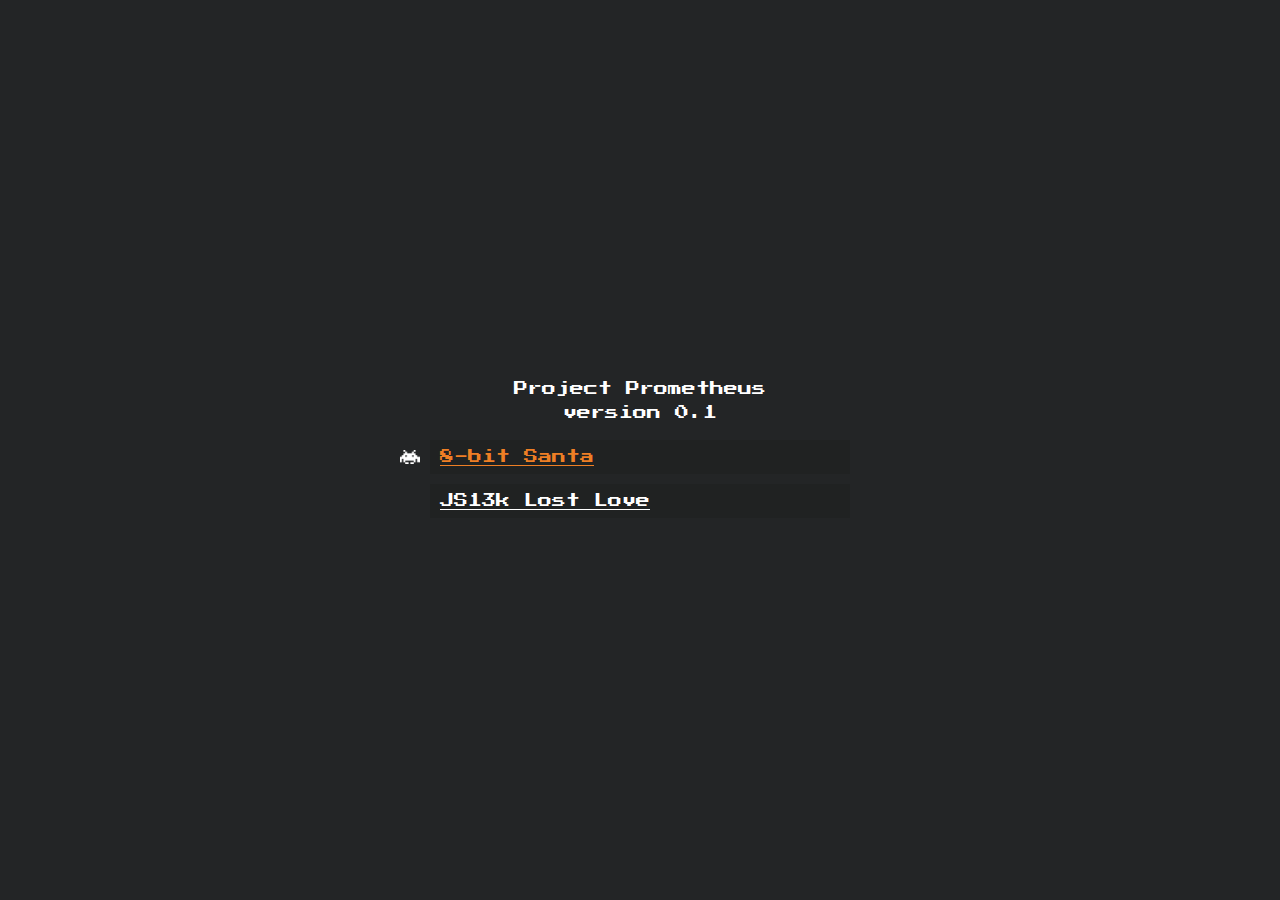
<file: index.html>
<!doctype html>
<html>

<head>
    <title>Project Prometheus</title>
    <link rel="stylesheet" href="styles/reset.css" />
    <link href="https://fonts.googleapis.com/css?family=Press+Start+2P" rel="stylesheet">
    <link rel="stylesheet" href="styles/main.css" />
</head>

<body>



    <div id="app" class="app">
        <div class="game-menu">
            <section class="center">
                <h1>Project Prometheus</h1>
                <h2>version 0.1</h2>
                <game-menu></game-menu>
            </section>
        </div>

        <game-screen></game-screen>

    </div>



    <script type="text/javascript" src="scripts/vendor/vue.min.js"></script>
    <script type="text/javascript" src="scripts/vendor/vuex.min.js"></script>
    <script type="text/javascript" src="scripts/main.js"></script>
</body>

</html>
</file>
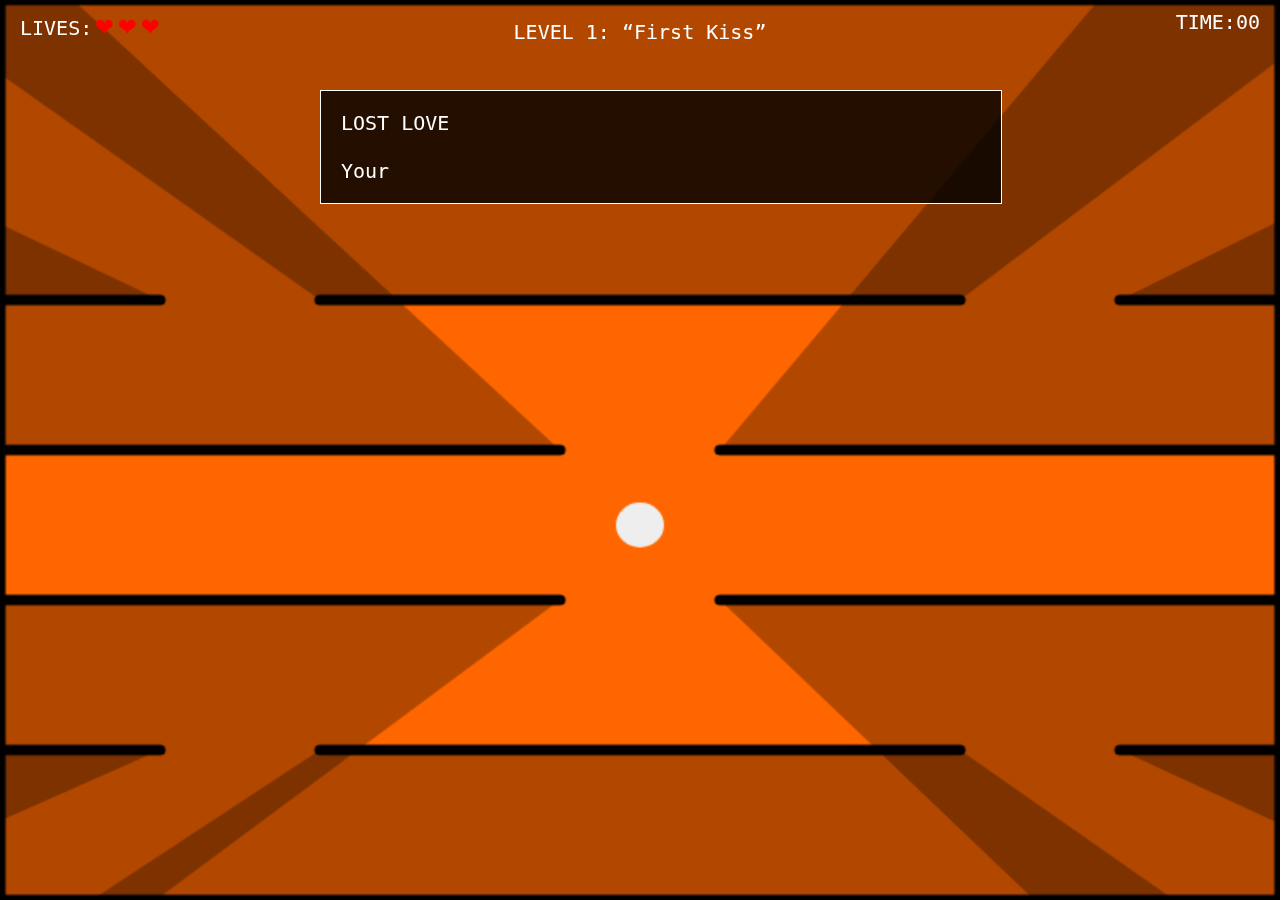
<file: games/js13k-lost-love/index.html>
<!doctype html>
<html>
<head>
	<style type="text/css">
		html, body, div, p{
			margin: 0;
			padding: 0;
			border: 0;
		}
		#w{
			width:100%;
			height:100%;
		}
		p{
			position: absolute;
			font-family:monospace;
			font-size: 20px;
			color: #fff;
			width: 50%;
			z-index:1;
			padding: 10px 20px;
		}
		p em{
			color: #f00;
			display: inline-block;
		}
		#t{
			text-align: right;
			right: 0
		}
		#m{
			width:50%;
			top:10%;
			left:25%;
			border: 1px solid #fff;
			padding: 20px;
			background: rgba(0,0,0,.8);
			cursor: pointer;
		}
		#n{
			width:100%;
			text-align: center;
			padding: 20px 0;
		}
		#l::after{
			color: red;
			letter-spacing: 5px;
			margin-left: 3px;
			font-size: 1.5em;
			line-height: 1em;
		}
		#l.l3::after{
			content: '\2764\2764\2764';
		}
		#l.l2::after{
			content: "\2764\2764";
		}
		#l.l1::after{
			content: "\2764";
		}
		canvas{
			position: absolute;
			width:100%;
			max-height: 100%;
			background: #FF6600;
		}
	</style>
</head>
<body>
	<div id=w>
		<p id=t>TIME:00</p>
		<p id=l class=l3>LIVES:</p>
		<p id=m></p>
		<p id=n></p>
	</div>
<script src="main.min.js"></script>
</body></html>
</file>
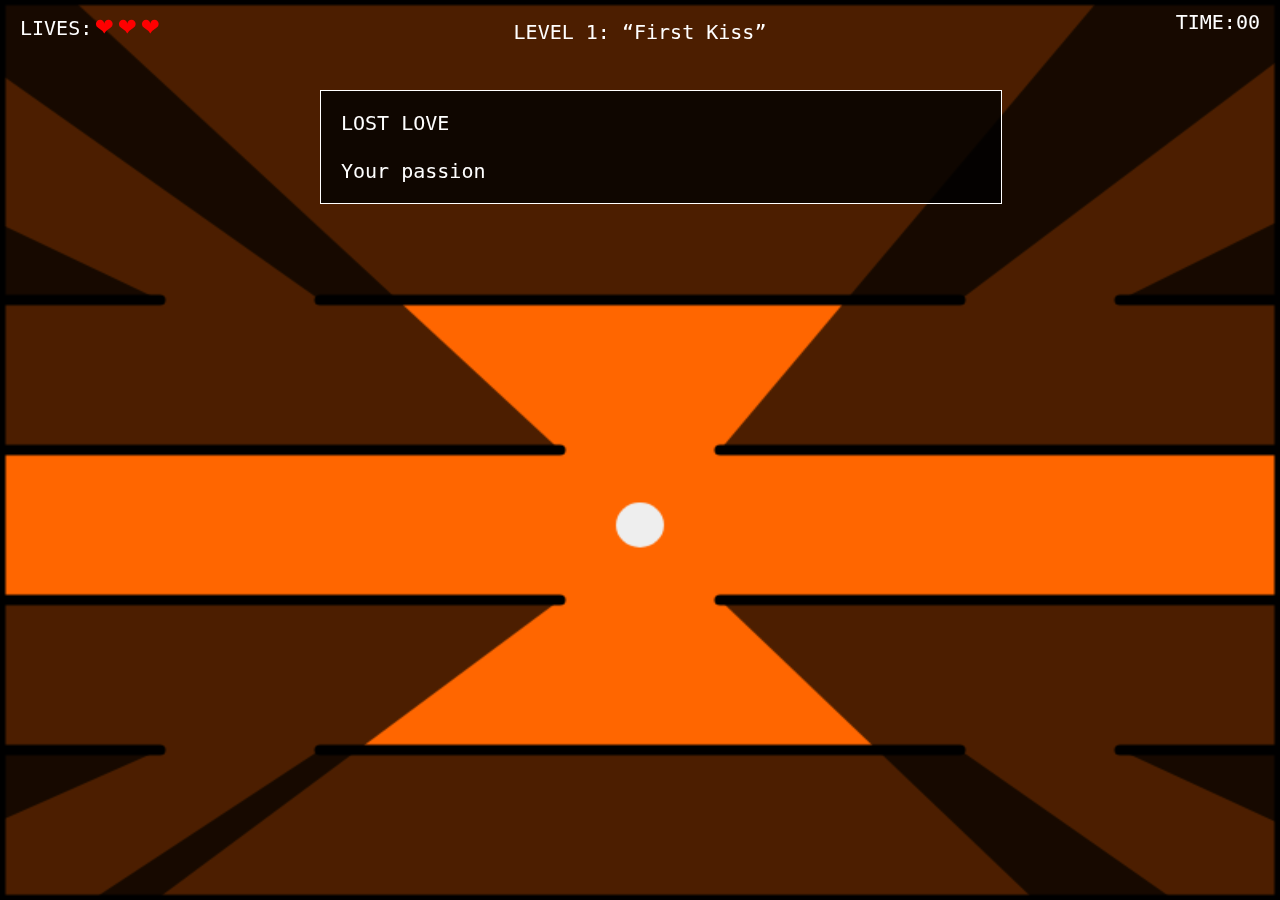
<file: games/js13k-lost-love/touch/index.html>
<!doctype html>
<html>
<head>
	<style type="text/css">
		html, body, div, p{
			margin: 0;
			padding: 0;
			border: 0;
		}
		#w{
			width:100%;
			height:100%;
		}
		p{
			position: absolute;
			font-family:monospace;
			font-size: 20px;
			color: #fff;
			width: 50%;
			z-index:1;
			padding: 10px 20px;
		}
		p em{
			color: #f00;
			display: inline-block;
		}
		#t{
			text-align: right;
			right: 0
		}
		#m{
			width:50%;
			top:10%;
			left:25%;
			border: 1px solid #fff;
			padding: 20px;
			background: rgba(0,0,0,.8);
			cursor: pointer;
		}
		#n{
			width:100%;
			text-align: center;
			padding: 20px 0;
		}
		#l::after{
			color: red;
			letter-spacing: 5px;
			margin-left: 3px;
			font-size: 1.5em;
			line-height: 1em;
		}
		#l.l3::after{
			content: '\2764\2764\2764';
		}
		#l.l2::after{
			content: "\2764\2764";
		}
		#l.l1::after{
			content: "\2764";
		}
		canvas{
			position: absolute;
			width:100%;
			max-height: 100%;
			background: #FF6600;
		}
	</style>
	<link rel="stylesheet" type="text/css" href="touchControl.css">
</head>
<body>
	<div id=w>
		<p id=t>TIME:00</p>
		<p id=l class=l3>LIVES:</p>
		<p id=m></p>
		<p id=n></p>
	</div>

	<div id=control class="off">
		<div id=wheel></div>
		<div id=we></div>
		<div id=ns></div>
		<div class=dot id=cDot></div>
	</div>

<script src="main.js"></script>
<script src="realClassUtils.js"></script>
<!-- <script src="touchControl.js"></script> -->
</body></html>
</file>
<file: styles/main.css>
@font-face {
    font-family: arcade;
    src: url('../fonts/PressStart2P-Regular.ttf');
}


html,body{
    color:#fff;
    font-family: 'arcade';
    font-size:14px;
    text-align: center;
    height:100%;
    position: relative;
    width:100%;

    background: #141616;  /* fallback for old browsers */
    background: -webkit-linear-gradient(to bottom, #232526, #141616);  /* Chrome 10-25, Safari 5.1-6 */
    background: linear-gradient(to bottom, #232526, #232526); /* W3C, IE 10+/ Edge, Firefox 16+, Chrome 26+, Opera 12+, Safari 7+ */
    
}
h1{
    margin-bottom:10px; 
}
h2{
    margin-bottom:20px;
}

ul, li{
    position: relative;
}

li{
    background-color:#202222;
    padding: 10px;
    position: relative;
    max-width: 400px;
    margin: 10px auto;
    text-align: left
}

li a{
    position: relative; 
}

li.selected{
    color:rgb(238, 127, 37);
}

.center{
    /*height:50%;*/
    left:50%;
    position:relative;
    top: 50%;
    transform: translate(-50%, -50%);
    /*width:50%;*/
}

a:link, a:visited, a:hover, a:active {
    color: #fff;
}

li a.selected{
    color:rgb(238, 127, 37);
}

.selected-game-icon{
    background-image: url('../images/space-invaders-icon.png');
    background-size: contain;
    position: absolute;
    width: 20px;
    display: inline-block;
    height: 14px;
    margin-right: 20px;
    left: -40px;
}

.app{
    height:100%;
    overflow: hidden;
    position: relative;
    width:100%;
}

.game-menu{
    height:100%;
    position: relative;
    width:100%;
}

.game-screen{
    background-color:rgb(238, 127, 37);
    height:100%;
    position: absolute;
    width:100%;
    top:0;
    left:100%;
    transition: left 1s;
}

.game-screen.active{
    left:0%;
}

.game-screen iframe{
    height:100%;
    position: relative;
    width:100%;
    animation-fill-mode: initial;
    transition: opacity 1s;
    opacity: 0;
}

.game-screen.fade iframe{
   /* animation: fade-in 1s;*/
    opacity: 1;
}

@-webkit-keyframes fade-in {
    from {opacity: 0}
    to {opacity: 1}
}@keyframes fade-in {
    from {opacity: 0}
    to {opacity: 1}
}

@-webkit-keyframes fade-out {
    from {opacity: 1}
    to {opacity: 0}
}@keyframes fade-out {
    from {opacity: 1}
    to {opacity: 0}
}
</file>
<file: games/js13k-lost-love/touch/touchControl.css>
/* RESET */
html, body, div {
	margin: 0;
	padding: 0;
	border: 0;
	vertical-align: baseline;
}
/* END */
body{
	font-size:62.5%;
	font-family: Arial, Helvetica, sans-serif;
	background-color: grey;
	color: white;
}

.dot{
	position:absolute;
	width:20px;
	height:20px;
	background:#f60;
	border-radius: 10px;
	margin:-10px;
}

#control{
	position:absolute;
	width:60px;
	height:60px;
	left: 35%;
	top: 50%;
}
#control div{
	margin:-50%;
	position:absolute;
}
#control.off{
	left: -1000px !important;
}
#control #wheel{
    box-sizing: border-box;
    -moz-box-sizing: border-box;
    -webkit-box-sizing: border-box;
	width:100%;
	height:100%;
	border-radius: 50%;
	border: 13px solid rgba(255, 255, 255, .2);
}
#control #we,
#control #ns{
	font-size: 3em;
	line-height: 0;
}
#control #we{
	width:100%;
	top: 45%;
}
#control #we::before{
    content: "\21e6";
	position:absolute;
	left: 0;
}
#control #we::after{
    content: "\21e8";
	position:absolute;
    right: 0;
}
#control #ns{
	height: 100%;
	left: 35%;
}
#control #ns::before{
    content: "\21e7";
	position:absolute;
	top: 10px;
}
#control #ns::after{
	position:absolute;
    content: "\21e9";
	bottom: 10px;
}

#control #we.left::before{
    left: -6px;
}
#control #we.right::after{
    right: -6px;
}
#control #ns.up::before{
    top: 6px;
}
#control #ns.down::after{
    bottom: 6px;
}

#control .dot{
	position:absolute;
	background:grey;
	width:30px;
	height:30px;
	border-radius: 50%;
	margin:-25%;
}
</file>
